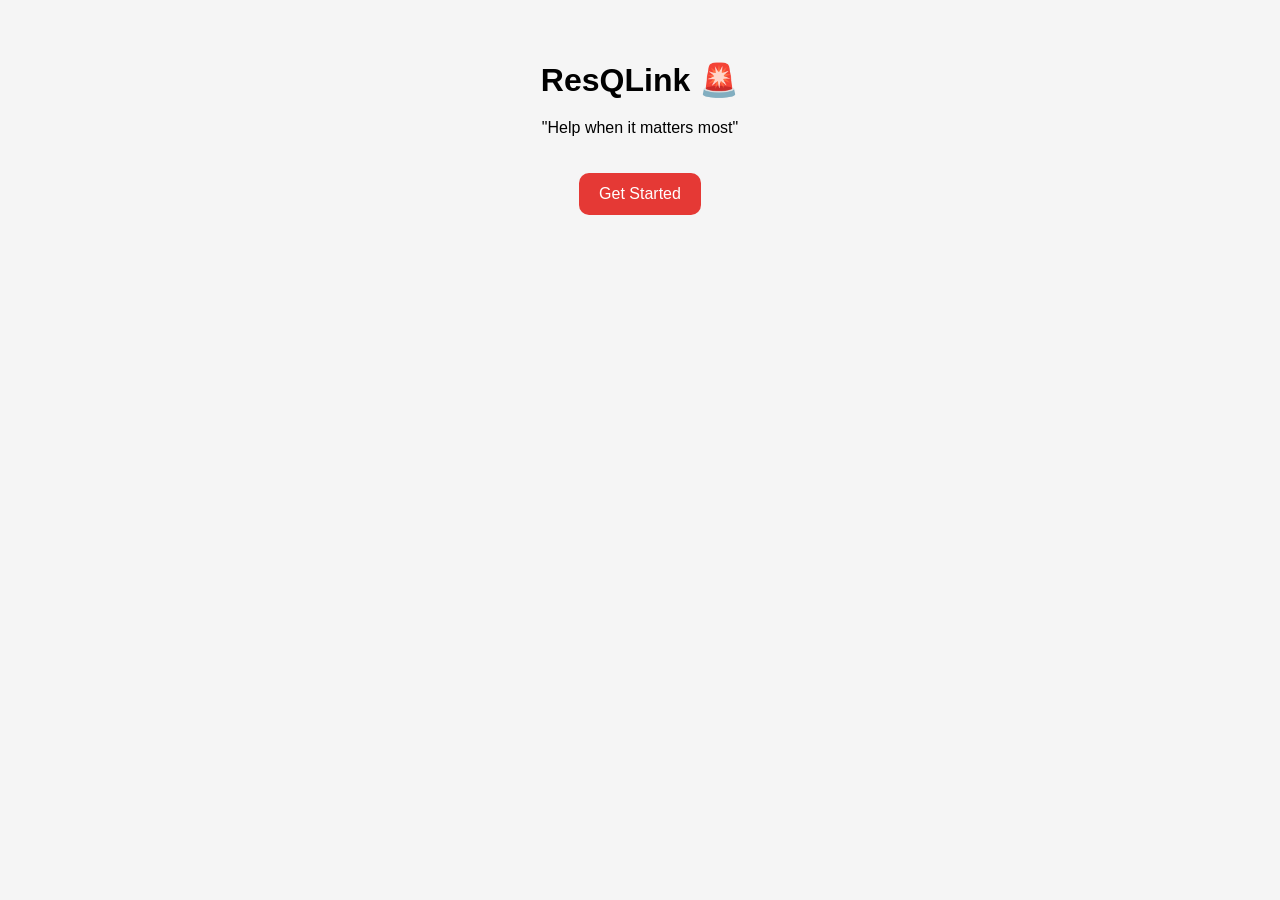
<file: index.html>
<!-- <!DOCTYPE html>
<html>
<head>
    <title>ResQLink</title>
    <link rel="stylesheet" href="style.css">
</head>
<body>

<h1>🚨 ResQLink</h1>
<p>Emergency Response System</p>

<button onclick="sendSOS()">SOS</button>
<button onclick="window.location.href='map.html'">View Nearby Help</button>

<p id="status"></p>

<script src="script.js"></script>

</body>
</html> -->

<!-- <!DOCTYPE html>
<html>
<head>
    <title>ResQLink</title>
    <link rel="stylesheet" href="style.css">
</head>
<body>

<div class="container">

    <h1 class="title">🚨 ResQLink</h1>
    <p class="subtitle">Help when it matters most</p>

    <button class="sos-btn" onclick="sendSOS()">SOS</button>

    <p id="status" class="status"></p>

    <div class="options">
    <button onclick="goToMap()">Nearby Help</button>
    <button>Emergency Contacts</button>
    <audio id="alertSound" src="https://www.soundjay.com/button/beep-07.wav"></audio>
    </div>

</div>

<script src="script.js"></script>

</body>
</html> -->



<!DOCTYPE html>
<html lang="en">
<head>
    <meta charset="UTF-8">
    <title>ResQLink</title>
    <link rel="stylesheet" href="style.css">
</head>
<body>

<!-- SCREEN 1: Welcome -->
<div class="screen active" id="welcome">
    <h1>ResQLink 🚨</h1>
    <p>"Help when it matters most"</p>
    <button onclick="goTo('home')">Get Started</button>
</div>

<!-- SCREEN 2: Home -->
<div class="screen" id="home">
    <h2>Hello, User 👋</h2>
    <p>📍 Current Location</p>

    <div class="sos" onclick="goTo('emergency')">SOS</div>

    <div class="row">
    <button class="secondary">Nearby Help</button>
    <button class="secondary">Emergency Contacts</button>
    </div>
</div>

<!-- SCREEN 3: Emergency -->
<div class="screen" id="emergency">
    <h2 class="red">⚠️ Emergency Activated</h2>
    <p>📍 Location Shared</p>
    <p>👥 Contacts Notified</p>

    <button onclick="goTo('map')">View Status</button>
</div>

<!-- SCREEN 4: Map -->
<div class="screen" id="map">
    <h2>Nearby Help</h2>

    <div class="map-box">🗺️ Map View</div>

    <p>📍 You</p>
    <p>🏥 Hospital – 2 km</p>
    <p>🚓 Police – 1.5 km</p>
    <p>👤 Volunteer – 1 km</p>

    <button onclick="goTo('confirmation')">Track Status</button>
</div>

<!-- SCREEN 5: Confirmation -->
<div class="screen" id="confirmation">
    <h2 class="green">✅ Help is on the way!</h2>

    <p>🚑 Ambulance assigned</p>
    <p>⏱️ ETA: 5 minutes</p>
    <p>📞 Stay reachable</p>

    <button class="green-btn">Stay Connected</button>
</div>

<script src="script.js"></script>
</body>
</html>
</file>
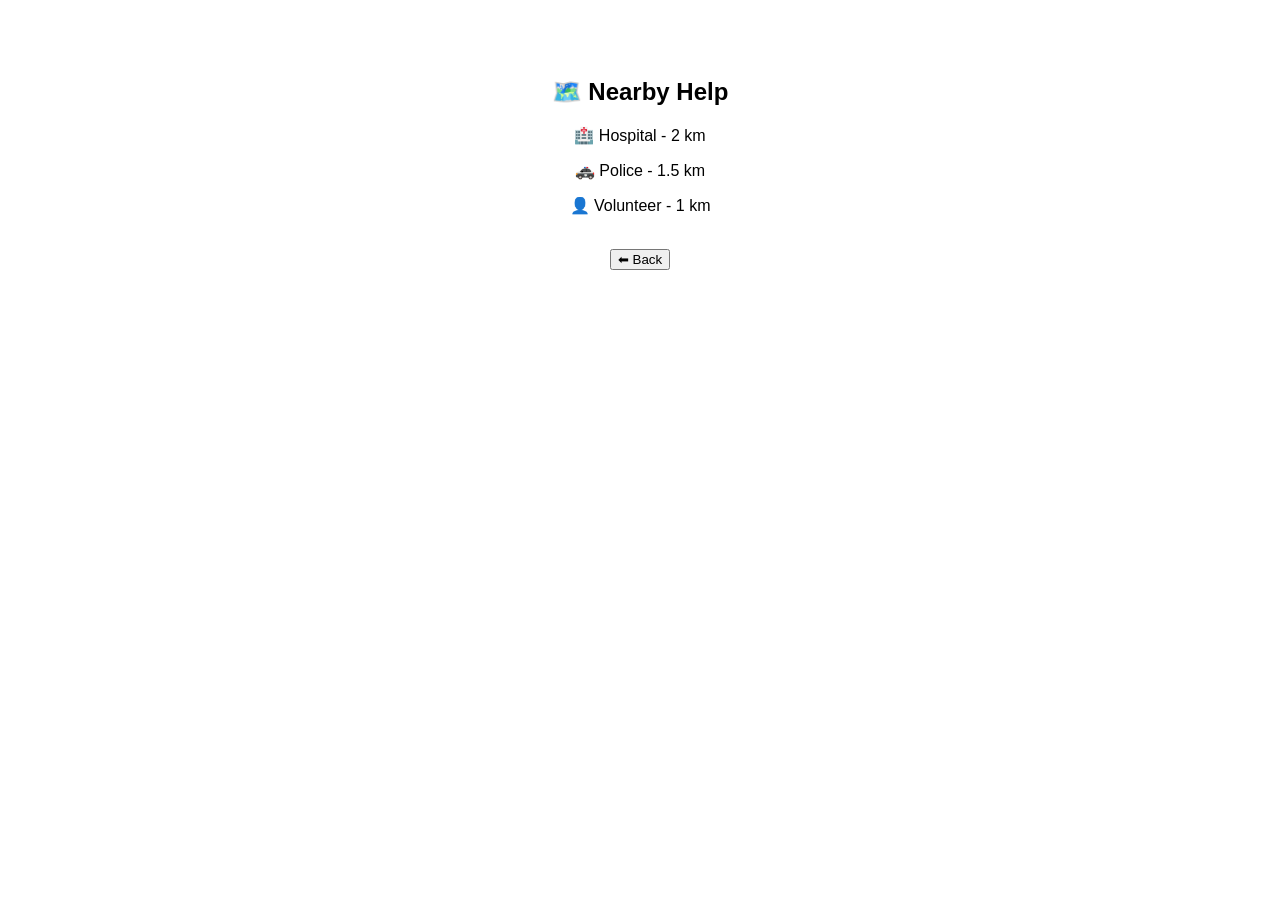
<file: map.html>
<!-- <h2>Nearby Help</h2>
<p>🏥 Hospital - 2km</p>
<p>🚓 Police - 1.5km</p>
<p>👤 Volunteer - 1km</p> -->


<!DOCTYPE html>
<html>
<head>
    <title>Nearby Help</title>
</head>
<body style="font-family: Arial; text-align:center; padding-top:50px;">

<h2>🗺️ Nearby Help</h2>

<p>🏥 Hospital - 2 km</p>
<p>🚓 Police - 1.5 km</p>
<p>👤 Volunteer - 1 km</p>

<br>
<button onclick="window.history.back()">⬅ Back</button>

</body>
</html>
</file>
<file: style.css>
/* body {
    text-align: center;
    font-family: Arial;
    margin-top: 100px;
}

button {
    background-color: red;
    color: white;
    padding: 20px;
    font-size: 20px;
    border: none;
    border-radius: 50%;
    cursor: pointer;
}

button:hover {
    background-color: darkred;
} */


/* body {
    margin: 0;
    font-family: 'Segoe UI', sans-serif;
    background: linear-gradient(to bottom, #ffffff, #f5f5f5);
}

.container {
    text-align: center;
    padding-top: 80px;
}

.title {
    font-size: 32px;
    color: #E53935;
}

.subtitle {
    color: gray;
    margin-bottom: 40px;
}

.sos-btn {
    background-color: #E53935;
    color: white;
    border: none;
    width: 140px;
    height: 140px;
    border-radius: 50%;
    font-size: 28px;
    font-weight: bold;
    cursor: pointer;
    box-shadow: 0 8px 20px rgba(0,0,0,0.2);
    transition: 0.3s;
}

.sos-btn:hover {
    background-color: #c62828;
    transform: scale(1.05);
}

.status {
    margin-top: 30px;
    font-size: 18px;
    color: #333;
}

.options {
    margin-top: 40px;
}

.options button {
    margin: 10px;
    padding: 12px 20px;
    border: none;
    background-color: #eeeeee;
    border-radius: 8px;
    cursor: pointer;
    font-size: 14px;
}

.options button:hover {
    background-color: #ddd;
}

@keyframes pulse {
    0% {
    box-shadow: 0 0 0 0 rgba(229,57,53, 0.7);
    }
    70% {
    box-shadow: 0 0 0 25px rgba(229,57,53, 0);
    }
    100% {
    box-shadow: 0 0 0 0 rgba(229,57,53, 0);
    }
}

.sos-btn {
    animation: pulse 2s infinite;
}
.container {
    max-width: 350px;
    margin: auto;
    background: white;
    border-radius: 20px;
    padding: 30px;
    box-shadow: 0 10px 30px rgba(0,0,0,0.2);
} */





body {
    font-family: Arial, sans-serif;
    background: #f5f5f5;
    text-align: center;
    margin: 0;
}

.screen {
    display: none;
    padding: 40px 20px;
}

.active {
    display: block;
}

h1, h2 {
    margin-bottom: 20px;
}

button {
    background: #E53935;
    color: white;
    border: none;
    padding: 12px 20px;
    border-radius: 10px;
    font-size: 16px;
    margin-top: 20px;
    cursor: pointer;
}

.secondary {
    background: #333;
    margin: 10px;
}

.green-btn {
    background: #4CAF50;
}

.sos {
    width: 120px;
    height: 120px;
    background: #E53935;
    color: white;
    border-radius: 50%;
    display: flex;
    align-items: center;
    justify-content: center;
    margin: 20px auto;
    font-size: 24px;
    cursor: pointer;
}

.map-box {
    background: #ddd;
    height: 200px;
    display: flex;
    align-items: center;
    justify-content: center;
    margin: 20px 0;
}

.red {
    color: #E53935;
}

.green {
    color: #4CAF50;
}

.row {
    display: flex;
    justify-content: center;
}
</file>
